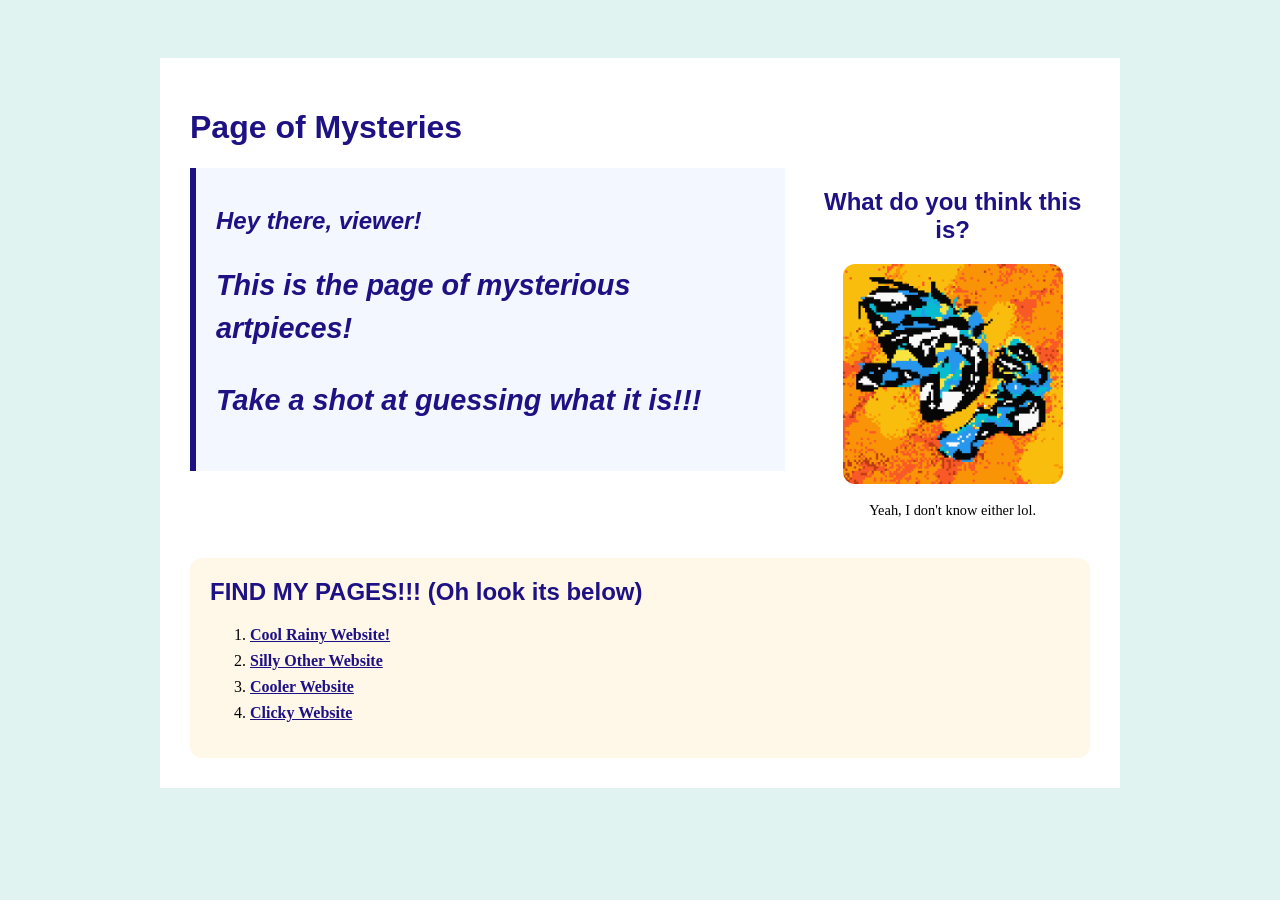
<file: index.html>
<!doctype html>
<html lang="en">
<head>
    <meta charset="utf-8">
    <title>Ilia's ART101 Homepage</title>
    <link href="site.css" rel="stylesheet" type="text/css">
</head>

<body>
    <div id="page">
    <h1>Page of Mysteries</h1>

<div class="top-section">

    <div id="introduction">
        <p>
        <h2>Hey there, viewer! <p>This is the page of mysterious artpieces! <p> Take a shot at guessing what it is!!!</p></h2></p>
        </p>
    </div>

    <div class="profile">
        <h2>What do you think this is?</h2>
        <img src="pixil-frame-0.png" alt="A portrait of me">
        <p>Yeah, I don't know either lol.</p>
    </div>
</div>
<div class="navigation">
    <h2>FIND MY PAGES!!! (Oh look its below)</h2>
    <ol>
        <li><a href=enviorn/env01.html>Cool Rainy Website!</a></li>
        <li><a href=exercises/recipies/pancakes.html>Silly Other Website</a></li>
        <li><a href=enviorn/env03.html>Cooler Website</a></li>
        <li><a href=exercises/recipies/ex04.html>Clicky Website</a></li>
    </ol>
</div>
<!-- All visible page content goes between <body> and </body> -->
</div>

</body>
</html>
</file>
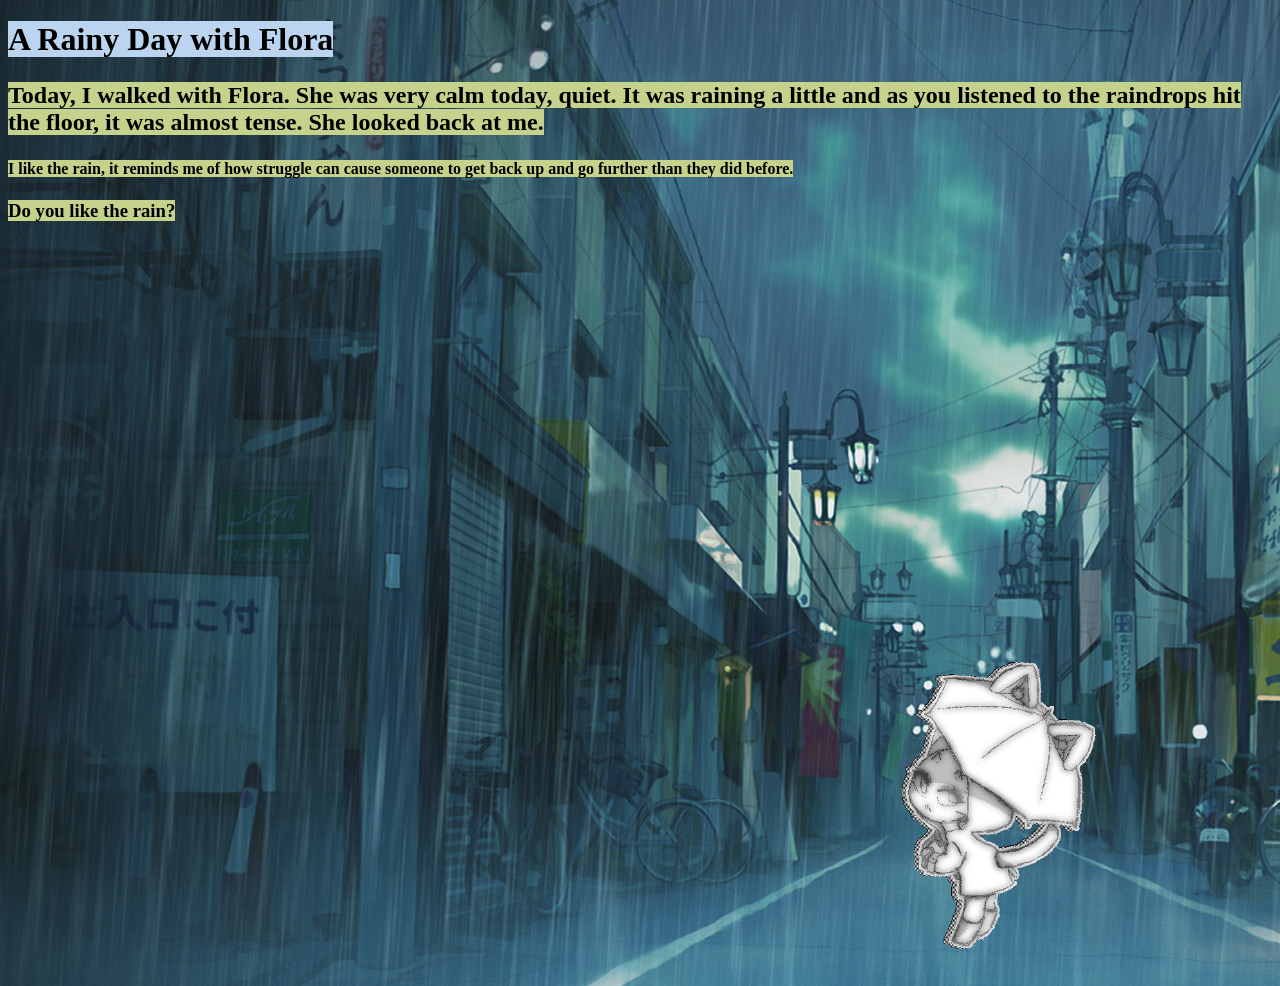
<file: enviorn/env01.html>
<!doctype html>
<html lang="en">
<head>
    <meta charset="utf-8">
    <title>Environment 01</title>
    <link href="env.css" rel="stylesheet" type="text/css">
</head>
<body>

</body>
</html>

<!DOCTYPE html>
<html>
<head>
<style>
body  {
  background-image: url("Town2.jpg");
  background-color: #73a2ce;

}
</style>
</head>
<body>

<h1><span style="background-color: #bbd4ef; color: #000000;">A Rainy Day with Flora</h1>

<h2><p><span style="background-color: #c4d28b; color: #000000;">Today, I walked with Flora. She was very calm today, quiet. It was raining a little and as you listened to the raindrops hit the floor, it was almost tense. She looked back at me. </p></h2>

<h4><p><span style="background-color: #c4d28b; color: #000000;">I like the rain, it reminds me of how struggle can cause someone to get back up and go further than they did before.</p></h4>

<h3><p><span style="background-color: #c4d28b; color: #000000;">Do you like the rain?</p></h3>
<!-- Moves the image 50 pixels right and 20 pixels down -->
<img src="FFront.png" style="transform: translate(850px, 400px);" alt="Description" alt="Description" width="270" height="346">


</body>
</html>
</file>
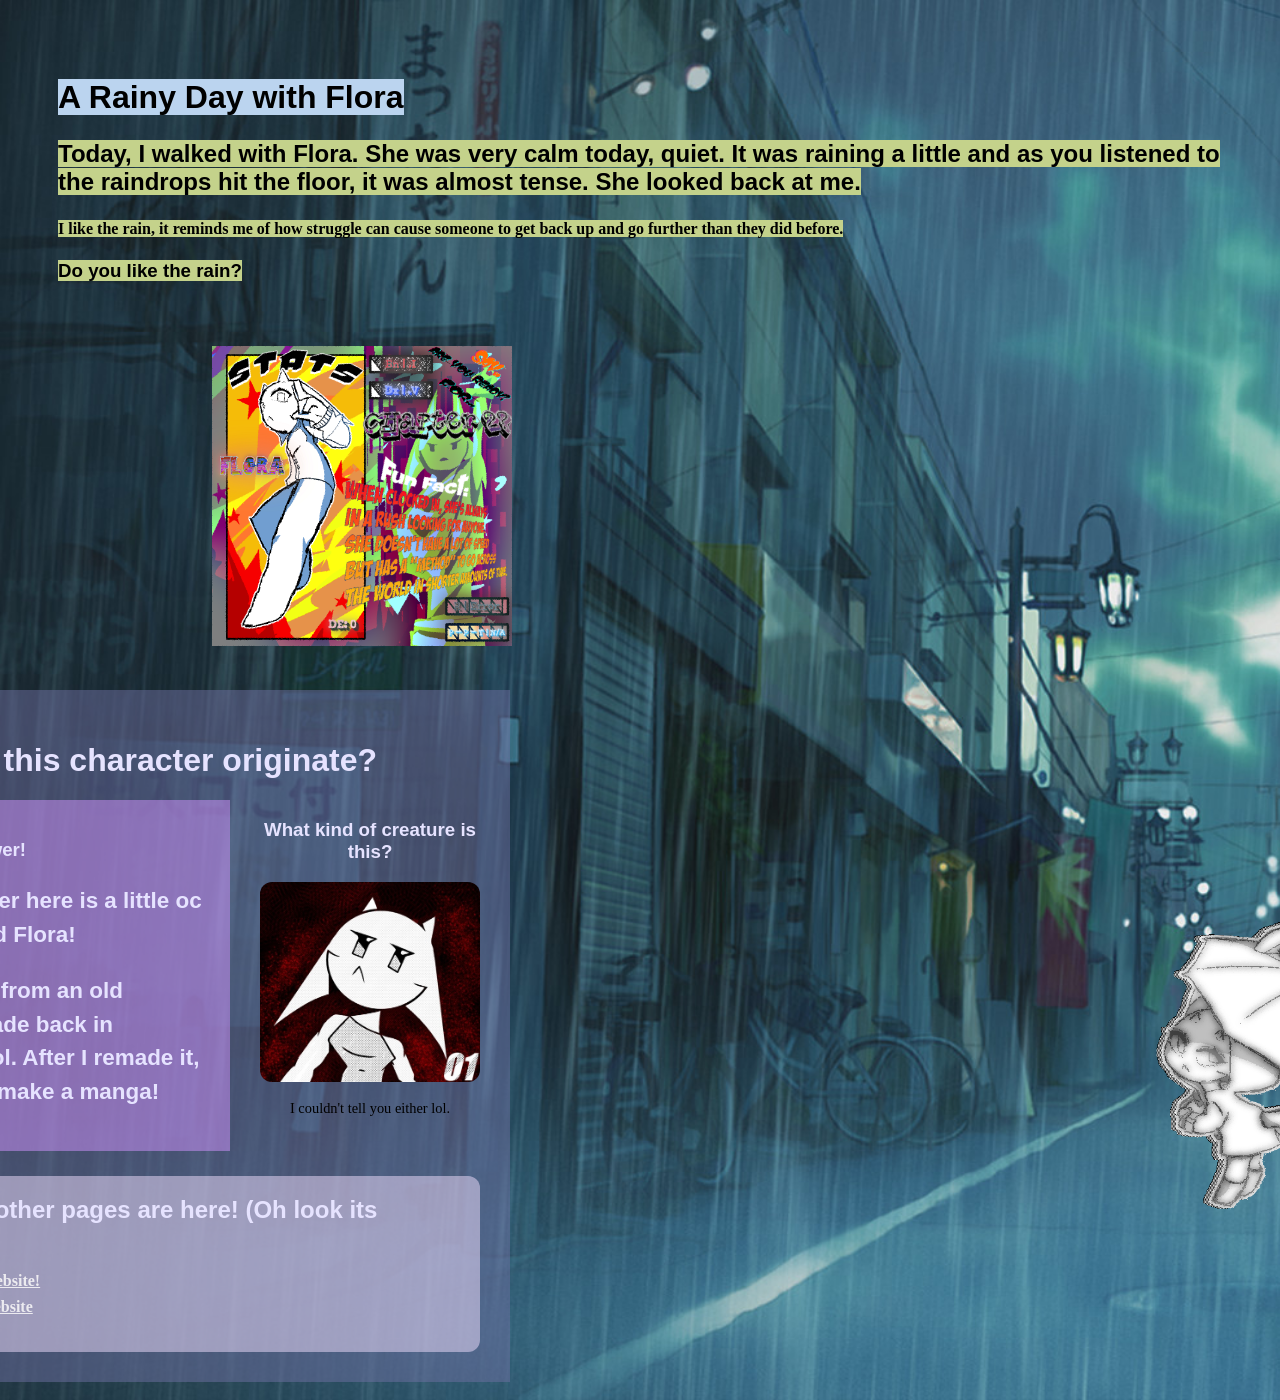
<file: enviorn/env02.html>
<!doctype html>
<html lang="en">
<head>
    <meta charset="utf-8">
    <title>Environment 01</title>
    <link href="env02.css" rel="stylesheet" type="text/css">
</head>
<body>

</body>
</html>

<!DOCTYPE html>
<html>
<head>
<style>
body  {
  background-image: url("Town2.jpg");
  background-color: #73a2ce;
  background-repeat: no-repeat;
  background-size: cover;

}
</style>
</head>
<body>
  
<h1><span style="background-color: #bbd4ef; color: #000000;">A Rainy Day with Flora</h1>

<h2><p><span style="background-color: #c4d28b; color: #000000;">Today, I walked with Flora. She was very calm today, quiet. It was raining a little and as you listened to the raindrops hit the floor, it was almost tense. She looked back at me. </p></h2>

<h4><p><span style="background-color: #c4d28b; color: #000000;">I like the rain, it reminds me of how struggle can cause someone to get back up and go further than they did before.</p></h4>

<h3><p><span style="background-color: #c4d28b; color: #000000;">Do you like the rain?</p></h3>
<!-- Moves the image 50 pixels right and 20 pixels down -->
<img src="FFront.png" style="transform: translate(1050px, 600px);" alt="Description" alt="Description" width="270" height="346">
</body>

<img src="/V1 Flora's Character Card.png" style=" transform: translate(-150px, 0px);" alt="A portrait of me">

<body>
    <div id="page" style=" transform: translate(-480px, 40px);">
    <h1>Where did this character originate?</h1>
    
<div class="top-section" >

    <div id="introduction">
        <p>
        <h3>Hey there, viewer! <p>This character here is a little oc I made called Flora! <p> It originated from an old drawing I made back in middleschool. After I remade it, I decided t omake a manga!</p></h2></p>
        </p>
    </div>

    <div class="profile">
        <h3>What kind of creature is this?</h2>
        <img src="/Flora NTA.jpg" style=" transform: translate(0px, 0px);" alt="A portrait of me">
        <p>I couldn't tell you either lol.</p>
    </div>
</div>
<div class="navigation" style=" transform: translate(0px,0px);">
    <h2>My Chaotic other pages are here! (Oh look its below)</h2>
    <ol>
        <li><a href="http://localhost:52330/enviorn/env01.html" >Cool Rainy Website!</a></li>
        <li><a href="http://localhost:52330/index.html">Silly Other Website</a></li>
    </ol>
</div>

<!-- All visible page content goes between <body> and </body> -->
</div>
</file>
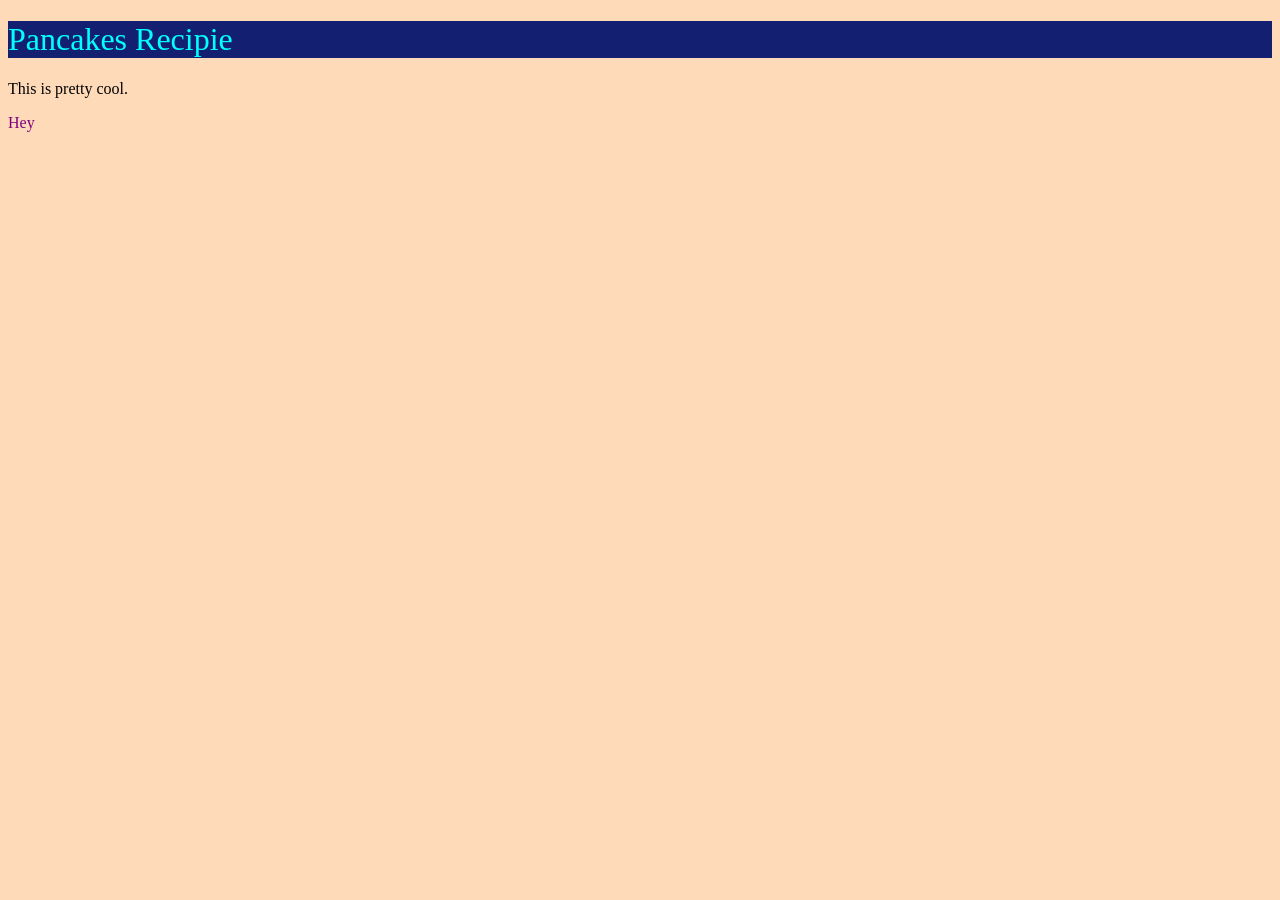
<file: exercises/ex01.html>
<!DOCTYPE html>

<html>
<!-- head is for meta info -->

<head>
    <title>Pancakes Recipie</title>
    <link href="ex01.css" rel="stylesheet" type="text/css" />
    
</head>


<!--- body is for real content -->

<body>
<h1>Pancakes Recipie</h1>
<class="highlight_01"> This is pretty cool.
<p>Hey</p>

</body>


</html>
</file>
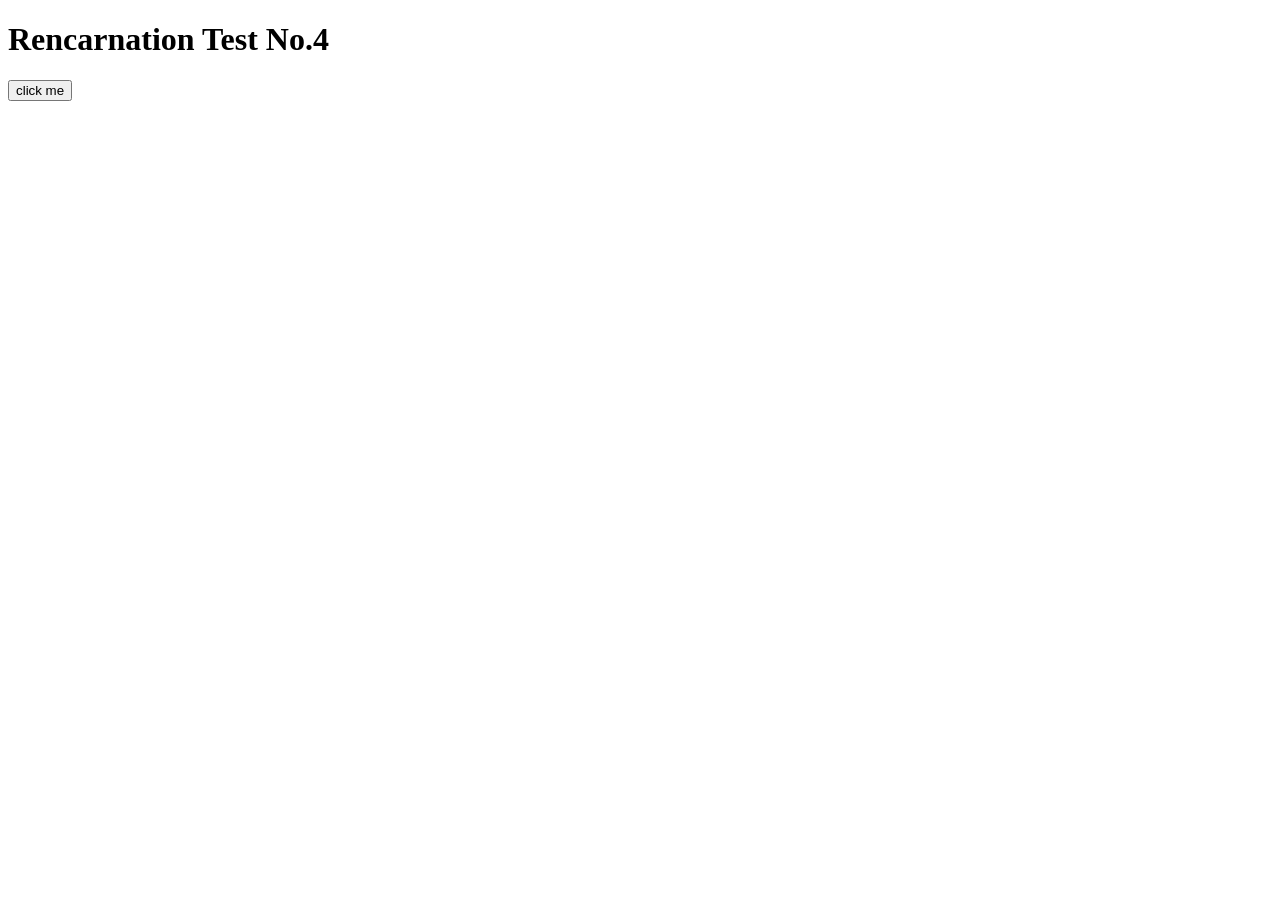
<file: exercises/lab04.html>
<!DOCTYPE html>
<html lang="en">

<head>
    <!-- All techy stuff goes here, inside HEAD -->
    <meta charset="UTF-8">
    <meta name="viewport" content="width=device-width, initial-scale=1.0">

    <!-- Overall title of your page -->
    <title>Lab 4</title>

    <!-- jQuery library -->
    <script src="https://code.jquery.com/jquery-3.7.1.min.js"></script>

    <!-- Link to external JavaScript file -->
    <script src="lab04.js" defer></script>
</head>

<body>
    <!-- Main content goes here, inside BODY -->
    <h1>Rencarnation Test No.4 </h1>

    <button id="needy-button">click me</button>

    <div id="output"></div>
</body>

</html>
</file>
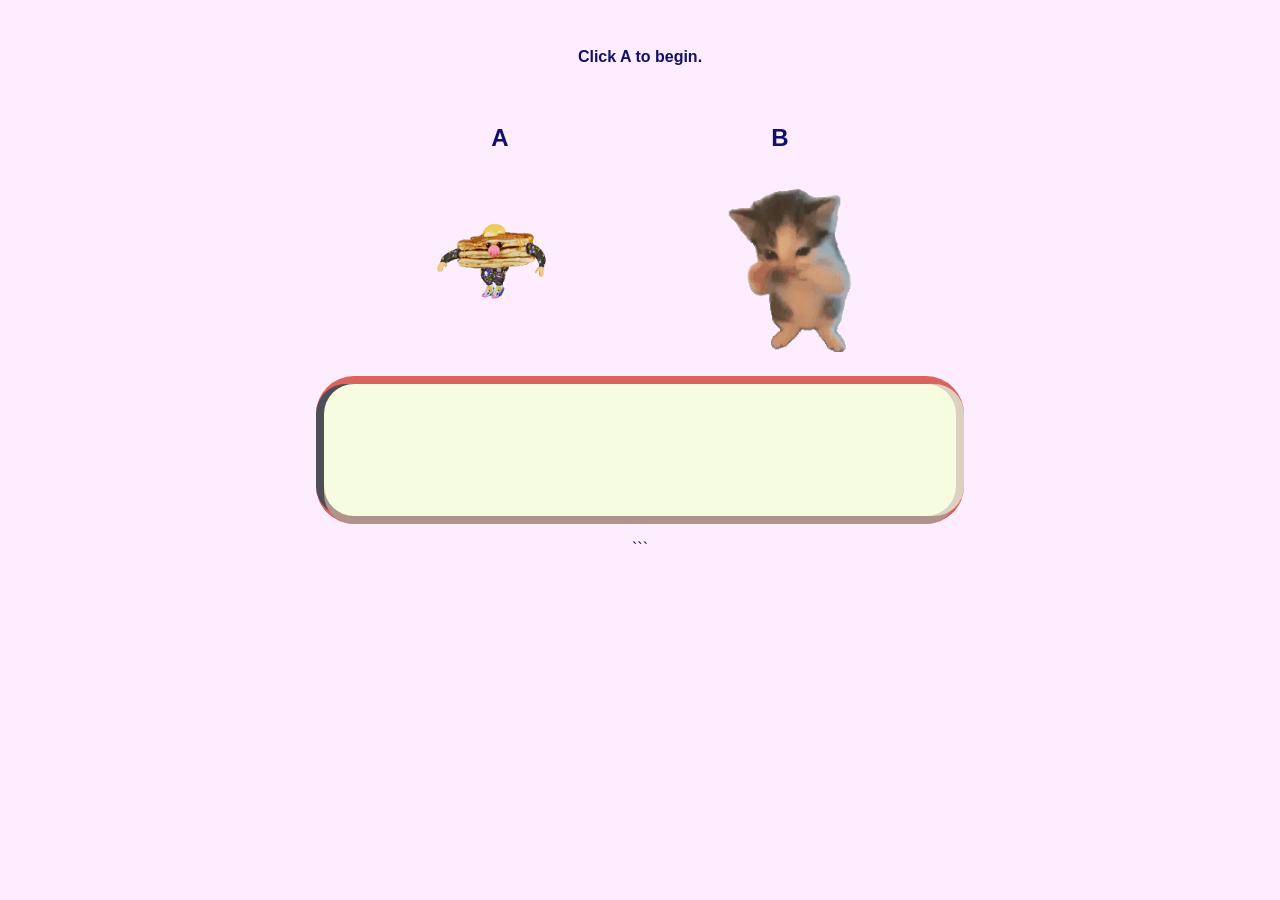
<file: exercises/talking/talking.html>
<!DOCTYPE html>
<html lang="en">
<head>
    <meta charset="UTF-8">
    <meta name="viewport" content="width=device-width, initial-scale=1.0">

    <title>A and B</title>

    <link rel="stylesheet" href="talking.css">

    <script src="https://code.jquery.com/jquery-3.7.1.min.js"></script>
    <script src="talking.js" defer></script>
</head>

<body>

    <p id="turn-message">Click A to begin.</p>

    <div id="scene">

        <div class="character" id="panel-a">
            <h2>A</h2>
            <img id="character-a" src="/HP.gif" alt="Character A">
        </div>

        <div class="character" id="panel-b">
            <h2>B</h2>
            <img id="character-b" src="/Beatboxing.gif" alt="Character B">
        </div>

    </div>

    <div id="chat"></div>

    <div id="answers">
        <button id="answer-green" type="button">Green</button>
        <button id="answer-pink" type="button">Pink</button>
    </div>
</body>
</html>
```
</file>
<file: site.css>
#page {
    max-width: 900px;
    margin: 0 auto 0 auto;
    background: white;
    padding: 30px;
}
.top-section {
    display: flex;
    gap: 30px;
    align-items: flex-start;
    margin: 0 0 25px 0;
}
body {
    background: #e1f3f1;
    padding: 50px;
}
h1,
h2,
h3 {
    color: #1d1184;
    font-family: sans-serif;
}
img {
    width: 300px;
}

#introduction {
    background: #f3f7ff;
    padding: 20px;
    border-left: 6px solid #1d1184;
    flex: 2;
}

#introduction h2 {
    font-style: italic;
    margin-top: 0;
}

#introduction p {
    font-size: 120%;
    line-height: 1.5;
}

.profile {
    text-align: center;
    flex: 1;
}

.profile img {
    width: 220px;
    border-radius: 12px;
}

.profile p {
    font-size: 90%;
}

.navigation {
    background: #fff7e8;
    padding: 20px;
    border-radius: 12px;
}

.navigation h2 {
    margin-top: 0;
}

.navigation li {
    margin-bottom: 8px;
}

.navigation a {
    color: #1d1184;
    font-weight: bold;
}
</file>
<file: enviorn/env.css>
body {
  background-image: url("Town.jpg");
}
</file>
<file: enviorn/env02.css>
#page {
    max-width: 700px;
    margin: 0 auto 0 auto;
    box-sizing: border-box;
    background-color: rgba(111, 112, 161, 0.5);;
    padding: 30px;
}
.top-section {
    display: flex;
    gap: 30px;
    align-items: flex-start;
    margin: 0 0 25px 0;
}
body {
    background: #e1f3f1;
    padding: 50px;
}
h1,
h2,
h3 {
    color: #e6e3ff;
    font-family: sans-serif;
}
img {
    width: 300px;
}

#introduction {
    background-color: rgba(209, 148, 255, 0.5); 
    padding: 20px;
    border-left: 6px solid #b1aaf1;
    flex: 2;
}

#introduction h2 {
    font-style: italic;
    margin-top: 0;
}

#introduction p {
    font-size: 120%;
    line-height: 1.5;
}

.profile {
    text-align: center;
    flex: 1;
}

.profile img {
    width: 220px;
    border-radius: 12px;
}

.profile p {
    font-size: 90%;
}

.navigation {
    background-color: rgba(241, 223, 255, 0.5); 
    padding: 20px;
    border-radius: 12px;
}

.navigation h2 {
    margin-top: 0;
}

.navigation li {
    margin-bottom: 8px;
}

.navigation a {
    color: #ecebf0;
    font-weight: bold;
}
</file>
<file: exercises/ex01.css>
HTML {background-color: peachpuff; }

UL {
    color: red;
}
H1 {background: rgb(19, 32, 113);
    color:aqua;
    font-weight: normal;
}

P { color:purple;}

IMG {
    display: block;
    margin-left: auto;
    margin-right: auto;
}
#flora { width: 70%; }

.highlight_01 {background-color: coral;}
</file>
<file: exercises/talking/talking.css>
body {
      margin: 0;
      padding: 32px;
      font-family: Arial, sans-serif;
     color: #111169;
      background-color: #feedff;
      text-align: center;
  }
 
  #turn-message {
      min-height: 24px;
      font-weight: bold;
  }
 
  #scene {
      display: flex;
      flex-wrap: wrap;
      justify-content: center;
      gap: 40px;
      margin: 32px auto;
  }
 
  .character {
      width: 240px;
  }
 
  .character img {
      display: block;
      width: 180px;
      height: 180px;
      margin: 0 auto;
      object-fit: contain;
      cursor: pointer;
  }
 
  #chat {
      max-width: 600px;
      min-height: 100px;
      margin: 24px auto;
      padding: 16px;
    
      border-radius: 30px;
      background-color: rgb(245, 252, 224);
      text-align: left;
      box-shadow: 8px 0px 0px 0px #DCD0C0, 0px 8px 0px 0px #B1938B, -8px 0px 0px 0px #4E4E56, 0px 0px 0px 8px #DA635D, 5px 5px 15px 5px rgba(0,0,0,0);
  }
 
  #chat p {
      margin: 8px 0;
      padding: 10px 14px;
      border-radius: 12px;
  }
 
  #chat .message-A {
      margin-right: 40px;
      background-color: #eeeeee;
  }
 
  #chat .message-B {
      margin-left: 40px;
      background-color: #dceedd;
  }
 
  #answers {
      display: none;
      justify-content: center;
      gap: 12px;
      margin-top: 24px;
  }
 
  #answers button {
      padding: 12px 24px;
      font-size: 18px;
      cursor: pointer;
  }
</file>
